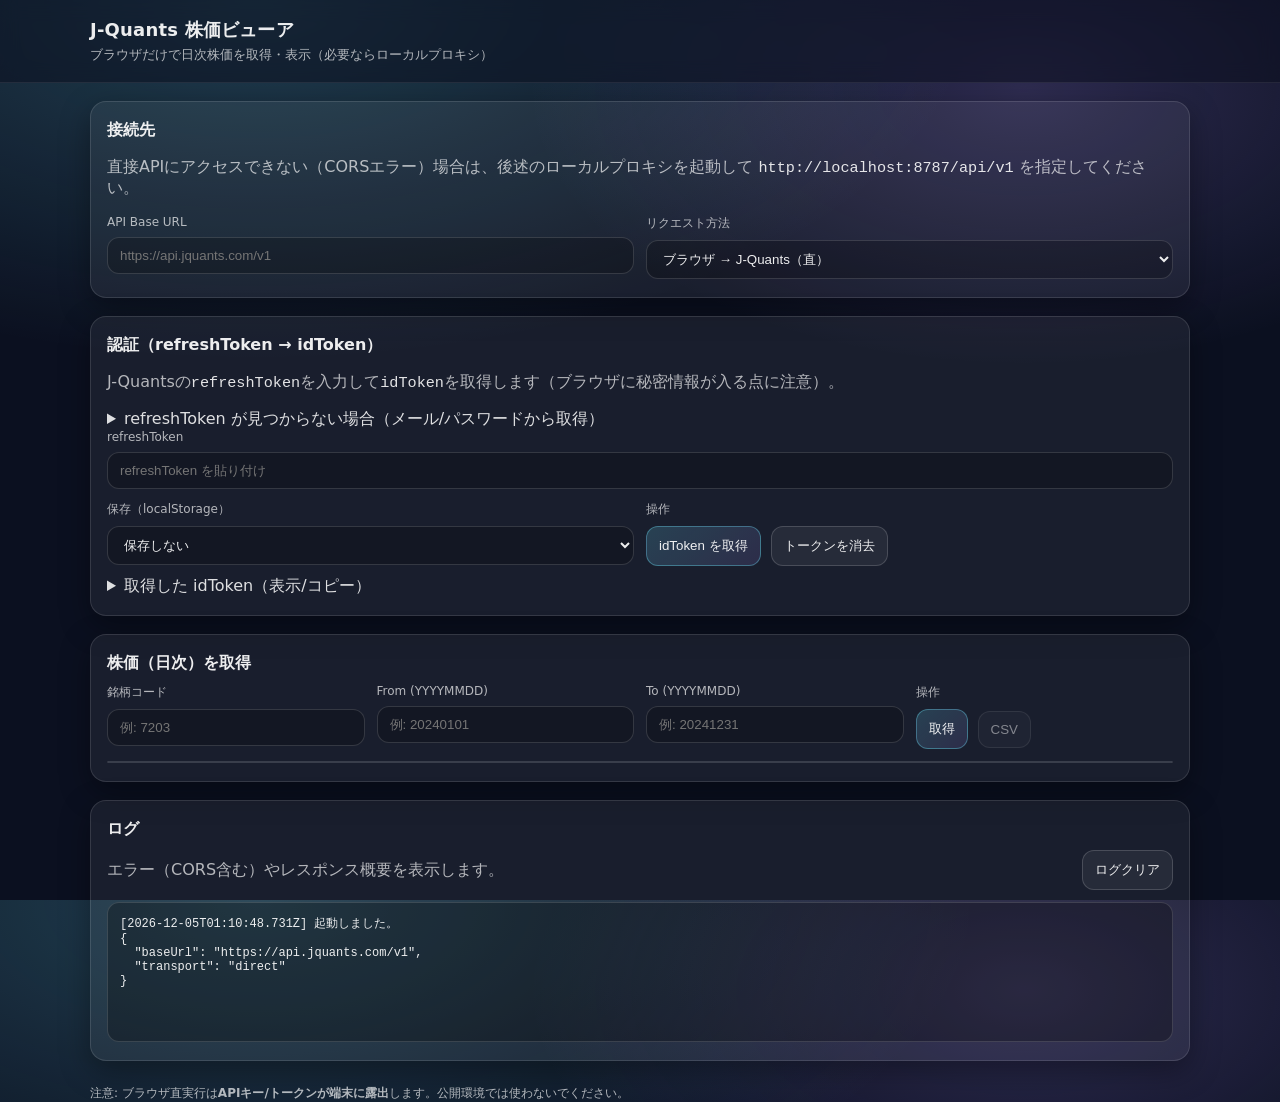
<file: index.html>
<!doctype html>
<html lang="ja">
  <head>
    <meta charset="UTF-8" />
    <meta name="viewport" content="width=device-width, initial-scale=1.0" />
    <title>J-Quants 株価ビューア（ブラウザ）</title>
    <link rel="stylesheet" href="./style.css" />
  </head>
  <body>
    <header class="header">
      <div class="container">
        <div class="brand">
          <div class="brand__title">J-Quants 株価ビューア</div>
          <div class="brand__subtitle">ブラウザだけで日次株価を取得・表示（必要ならローカルプロキシ）</div>
        </div>
      </div>
    </header>

    <main class="container">
      <section class="card">
        <h2>接続先</h2>
        <p class="muted">
          直接APIにアクセスできない（CORSエラー）場合は、後述のローカルプロキシを起動して
          <code>http://localhost:8787/api/v1</code> を指定してください。
        </p>
        <div class="grid grid--2">
          <label class="field">
            <span class="field__label">API Base URL</span>
            <input id="baseUrl" class="field__input" type="url" inputmode="url" />
          </label>
          <label class="field">
            <span class="field__label">リクエスト方法</span>
            <select id="transport" class="field__input">
              <option value="direct">ブラウザ → J-Quants（直）</option>
              <option value="proxy">ブラウザ → ローカルプロキシ</option>
            </select>
          </label>
        </div>
      </section>

      <section class="card">
        <h2>認証（refreshToken → idToken）</h2>
        <p class="muted">
          J-Quantsの<code>refreshToken</code>を入力して<code>idToken</code>を取得します（ブラウザに秘密情報が入る点に注意）。
        </p>

        <details class="details">
          <summary>refreshToken が見つからない場合（メール/パスワードから取得）</summary>
          <p class="muted">
            一部のアカウントでは、ポータル上に「Refresh Token 発行」ボタンがなく、APIの
            <code>/token/auth_user</code>（メール+パスワード）で <code>refreshToken</code> を取得します。
            可能ならローカルプロキシ経由（上の「リクエスト方法」）を推奨します。
          </p>
          <div class="grid grid--2">
            <label class="field">
              <span class="field__label">メールアドレス</span>
              <input id="mailaddress" class="field__input" type="email" autocomplete="username" placeholder="例: you@example.com" />
            </label>
            <label class="field">
              <span class="field__label">パスワード</span>
              <input id="password" class="field__input" type="password" autocomplete="current-password" placeholder="J-Quantsのパスワード" />
            </label>
            <div class="field grid__span2">
              <span class="field__label">操作</span>
              <div class="row">
                <button id="btnGetRefreshToken" class="btn btn--primary" type="button">refreshToken を取得</button>
              </div>
            </div>
          </div>
        </details>

        <div class="grid grid--2">
          <label class="field grid__span2">
            <span class="field__label">refreshToken</span>
            <input id="refreshToken" class="field__input" type="password" autocomplete="off" placeholder="refreshToken を貼り付け" />
          </label>
          <label class="field">
            <span class="field__label">保存（localStorage）</span>
            <select id="rememberRefresh" class="field__input">
              <option value="no">保存しない</option>
              <option value="yes">保存する（自己責任）</option>
            </select>
          </label>
          <div class="field">
            <span class="field__label">操作</span>
            <div class="row">
              <button id="btnGetIdToken" class="btn btn--primary" type="button">idToken を取得</button>
              <button id="btnClearTokens" class="btn" type="button">トークンを消去</button>
            </div>
          </div>
        </div>

        <details class="details">
          <summary>取得した idToken（表示/コピー）</summary>
          <div class="stack">
            <textarea id="idToken" class="textarea" rows="5" readonly></textarea>
            <div class="row">
              <button id="btnCopyIdToken" class="btn" type="button">コピー</button>
            </div>
          </div>
        </details>
      </section>

      <section class="card">
        <h2>株価（日次）を取得</h2>
        <div class="grid grid--4">
          <label class="field">
            <span class="field__label">銘柄コード</span>
            <input id="code" class="field__input" type="text" inputmode="numeric" placeholder="例: 7203" />
          </label>
          <label class="field">
            <span class="field__label">From (YYYYMMDD)</span>
            <input id="from" class="field__input" type="text" inputmode="numeric" placeholder="例: 20240101" />
          </label>
          <label class="field">
            <span class="field__label">To (YYYYMMDD)</span>
            <input id="to" class="field__input" type="text" inputmode="numeric" placeholder="例: 20241231" />
          </label>
          <div class="field">
            <span class="field__label">操作</span>
            <div class="row">
              <button id="btnFetchDaily" class="btn btn--primary" type="button">取得</button>
              <button id="btnDownloadCsv" class="btn" type="button" disabled>CSV</button>
            </div>
          </div>
        </div>
        <div id="summary" class="summary muted"></div>
        <div id="tableWrap" class="table-wrap"></div>
      </section>

      <section class="card">
        <h2>ログ</h2>
        <div class="row row--between">
          <div class="muted">エラー（CORS含む）やレスポンス概要を表示します。</div>
          <button id="btnClearLog" class="btn" type="button">ログクリア</button>
        </div>
        <pre id="log" class="log" aria-live="polite"></pre>
      </section>

      <footer class="footer muted">
        <div>
          注意: ブラウザ直実行は<strong>APIキー/トークンが端末に露出</strong>します。公開環境では使わないでください。
        </div>
      </footer>
    </main>

    <script src="./app.js" type="module"></script>
  </body>
</html>
</file>
<file: style.css>
:root {
  --bg: #0b1020;
  --card: rgba(255, 255, 255, 0.06);
  --card-border: rgba(255, 255, 255, 0.12);
  --text: rgba(255, 255, 255, 0.92);
  --muted: rgba(255, 255, 255, 0.68);
  --accent: #6ee7ff;
  --accent2: #a78bfa;
  --danger: #ff6b6b;
  --shadow: 0 10px 30px rgba(0, 0, 0, 0.35);
  --radius: 16px;
  --mono: ui-monospace, SFMono-Regular, Menlo, Monaco, Consolas, "Liberation Mono", "Courier New", monospace;
  --sans: ui-sans-serif, system-ui, -apple-system, Segoe UI, Roboto, Helvetica, Arial, "Apple Color Emoji",
    "Segoe UI Emoji";
}

* {
  box-sizing: border-box;
}

html,
body {
  height: 100%;
}

body {
  margin: 0;
  font-family: var(--sans);
  color: var(--text);
  background: radial-gradient(1200px 600px at 20% 0%, rgba(110, 231, 255, 0.22), transparent 60%),
    radial-gradient(900px 500px at 80% 10%, rgba(167, 139, 250, 0.22), transparent 55%), var(--bg);
}

code {
  font-family: var(--mono);
  font-size: 0.95em;
  color: rgba(255, 255, 255, 0.88);
}

.container {
  width: min(1100px, calc(100% - 32px));
  margin: 0 auto;
}

.header {
  position: sticky;
  top: 0;
  backdrop-filter: blur(10px);
  background: rgba(11, 16, 32, 0.55);
  border-bottom: 1px solid rgba(255, 255, 255, 0.08);
  z-index: 10;
}

.brand {
  padding: 18px 0;
}

.brand__title {
  font-weight: 750;
  letter-spacing: 0.2px;
  font-size: 18px;
}

.brand__subtitle {
  margin-top: 4px;
  color: var(--muted);
  font-size: 13px;
}

.card {
  margin: 18px 0;
  padding: 18px 16px;
  border-radius: var(--radius);
  background: var(--card);
  border: 1px solid var(--card-border);
  box-shadow: var(--shadow);
}

.card h2 {
  margin: 0 0 10px;
  font-size: 16px;
  font-weight: 720;
}

.muted {
  color: var(--muted);
}

.grid {
  display: grid;
  gap: 12px;
}

.grid--2 {
  grid-template-columns: 1fr 1fr;
}

.grid--4 {
  grid-template-columns: 1fr 1fr 1fr 1fr;
}

.grid__span2 {
  grid-column: span 2;
}

@media (max-width: 900px) {
  .grid--2,
  .grid--4 {
    grid-template-columns: 1fr;
  }
  .grid__span2 {
    grid-column: span 1;
  }
}

.field {
  display: flex;
  flex-direction: column;
  gap: 8px;
}

.field__label {
  font-size: 12px;
  color: var(--muted);
}

.field__input {
  width: 100%;
  padding: 10px 12px;
  border-radius: 12px;
  border: 1px solid rgba(255, 255, 255, 0.14);
  outline: none;
  background: rgba(0, 0, 0, 0.22);
  color: var(--text);
}

.field__input:focus {
  border-color: rgba(110, 231, 255, 0.45);
  box-shadow: 0 0 0 4px rgba(110, 231, 255, 0.12);
}

.row {
  display: flex;
  gap: 10px;
  align-items: center;
  flex-wrap: wrap;
}

.row--between {
  justify-content: space-between;
}

.btn {
  padding: 10px 12px;
  border-radius: 12px;
  border: 1px solid rgba(255, 255, 255, 0.16);
  color: var(--text);
  background: rgba(255, 255, 255, 0.06);
  cursor: pointer;
}

.btn:hover {
  border-color: rgba(255, 255, 255, 0.26);
  background: rgba(255, 255, 255, 0.1);
}

.btn:disabled {
  opacity: 0.5;
  cursor: not-allowed;
}

.btn--primary {
  border: 1px solid rgba(110, 231, 255, 0.35);
  background: linear-gradient(135deg, rgba(110, 231, 255, 0.18), rgba(167, 139, 250, 0.14));
}

.textarea {
  width: 100%;
  padding: 10px 12px;
  border-radius: 12px;
  border: 1px solid rgba(255, 255, 255, 0.14);
  outline: none;
  background: rgba(0, 0, 0, 0.22);
  color: var(--text);
  font-family: var(--mono);
  resize: vertical;
}

.details {
  margin-top: 10px;
}

.details summary {
  cursor: pointer;
  color: rgba(255, 255, 255, 0.86);
  user-select: none;
}

.log {
  margin: 12px 0 0;
  padding: 12px;
  border-radius: 12px;
  border: 1px solid rgba(255, 255, 255, 0.14);
  background: rgba(0, 0, 0, 0.28);
  font-family: var(--mono);
  font-size: 12px;
  min-height: 140px;
  overflow: auto;
  white-space: pre-wrap;
}

.summary {
  margin-top: 10px;
}

.table-wrap {
  margin-top: 12px;
  overflow: auto;
  border-radius: 12px;
  border: 1px solid rgba(255, 255, 255, 0.14);
}

table {
  width: 100%;
  border-collapse: collapse;
  min-width: 720px;
  background: rgba(0, 0, 0, 0.18);
}

th,
td {
  padding: 10px 10px;
  border-bottom: 1px solid rgba(255, 255, 255, 0.08);
  text-align: left;
  font-size: 13px;
}

th {
  position: sticky;
  top: 0;
  background: rgba(0, 0, 0, 0.34);
  backdrop-filter: blur(10px);
  font-size: 12px;
  color: rgba(255, 255, 255, 0.78);
}

tr:hover td {
  background: rgba(255, 255, 255, 0.04);
}

.footer {
  margin: 24px 0 60px;
  font-size: 12px;
}

.pill {
  display: inline-flex;
  align-items: center;
  gap: 6px;
  padding: 4px 8px;
  border-radius: 999px;
  border: 1px solid rgba(255, 255, 255, 0.14);
  background: rgba(0, 0, 0, 0.16);
  font-family: var(--mono);
  font-size: 12px;
  color: rgba(255, 255, 255, 0.82);
}

.danger {
  color: var(--danger);
}
</file>
